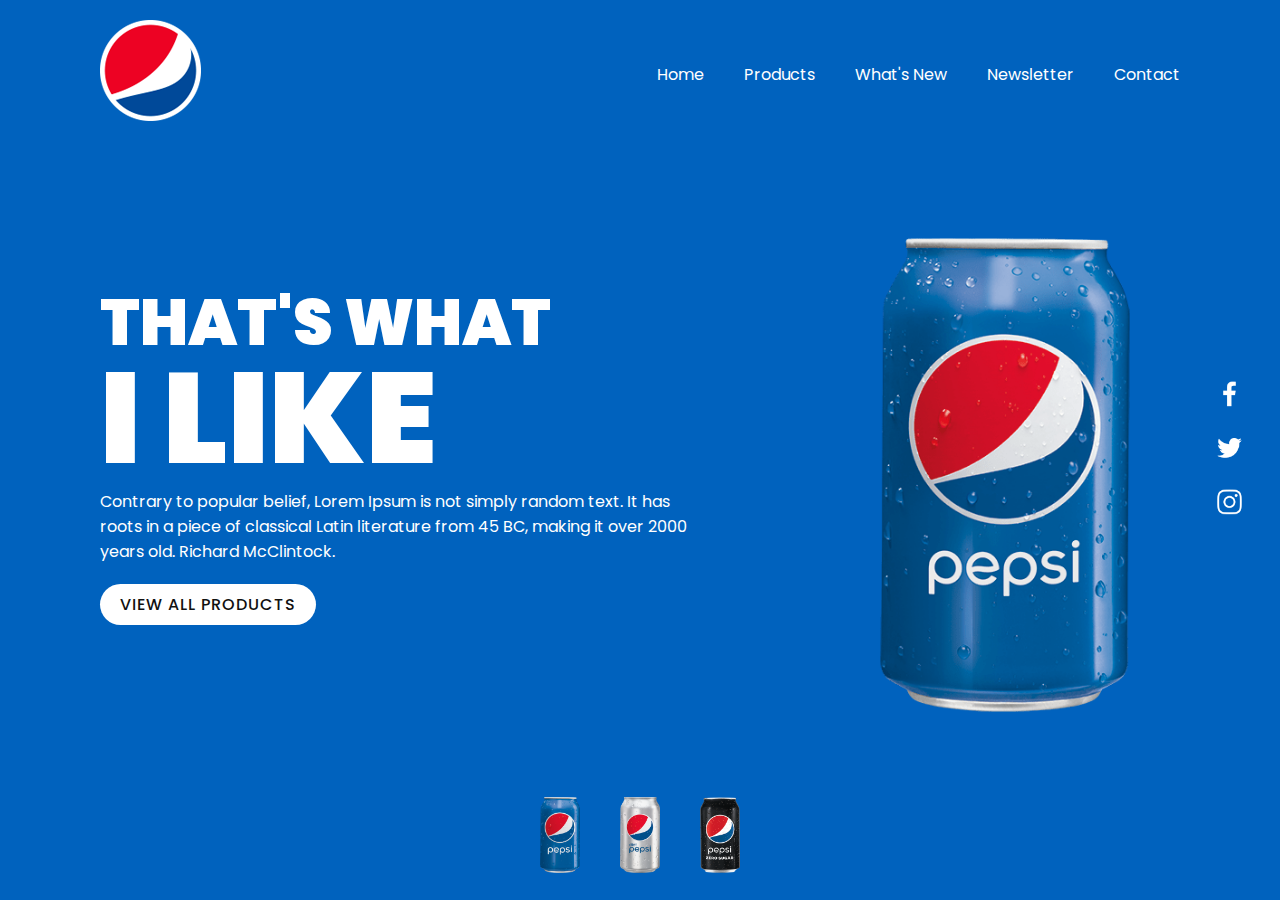
<file: PepsiLandingPage/index.html>
<!DOCTYPE html>
<html lang="en">
<head>
    <meta charset="UTF-8">
    <meta name="viewport" content="width=device-width, initial-scale=1.0">
    <title>Pepsi WebSite Landing Page</title>
    <link rel="stylesheet" href="style.css">
</head>
<body>
    <section class="sec">
        <header>
            <a href="#"><img src="images/logo.png" alt="Pepsi Logo"></a>
            <ul>
                <li><a href="#">Home</a></li>
                <li><a href="#">Products</a></li>
                <li><a href="#">What's New</a></li>
                <li><a href="#">Newsletter</a></li>
                <li><a href="#">Contact</a></li>
            </ul>
        </header>

        <div class="content">
            <div class="textBox">
                <h2>That's What <br><span>I like</span></h2>
                <p>
                    Contrary to popular belief, Lorem Ipsum is 
                    not simply random text. It has roots in a piece 
                    of classical Latin literature from 45 BC, making 
                    it over 2000 years old. Richard McClintock.
                </p>
                <a href="#">View All Products</a>
            </div>
            <div class="imgBox">
                <img src="images/pepsi001.png" class="pepsi">
            </div>
        </div>

        <div class="thumb">
            <ul>
                <li><img src="images/pepsi001.png" onclick="imgSlider('images/pepsi001.png'); changeBgColor('#0062be')" alt=""></ul>
                <li><img src="images/pepsi002.png" onclick="imgSlider('images/pepsi002.png'); changeBgColor('#e60c2c')" alt=""></ul>
                <li><img src="images/pepsi003.png" onclick="imgSlider('images/pepsi003.png'); changeBgColor('#1e1e1e')" alt=""></ul>
            </ul>
            
        </div>

        <div class="sci">
            <ul>
                <li><a href="#"><img src="images/facebook.png" alt=""></a></li>
                <li><a href="#"><img src="images/twitter.png" alt=""></a></li>
                <li><a href="#"><img src="images/instagram.png" alt=""></a></li>
            </ul>
        </div>
    </section>
    <script type="text/javascript">
        function imgSlider(anything) {
            document.querySelector('.pepsi').src = anything;
        };

        function changeBgColor(color) {
            const sec = document.querySelector('.sec');
            sec.style.backgroundColor = color;
        };
    </script>
</body>
</html>
</file>
<file: PepsiLandingPage/style.css>
@import url('https://fonts.googleapis.com/css2?family=Poppins:wght@400;500;700;900&display=swap');

* 
{
    margin: 0;
    padding: 0;
    box-sizing: border-box;
    font-family: 'Poppins', sans-serif;
}

section 
{
    position: relative;
    width: 100%;
    min-height: 100vh;
    padding: 100px;
    display: flex;
    justify-content: space-between;
    align-items: center;
    background-color: #0062be;
    transition: 0.5s;
}

header 
{
    position: absolute;
    top: 0;
    left: 0;
    width: 100%;
    padding: 20px 100px;
    display: flex;
    justify-content: space-between;
    align-items: center;
}

header .logo 
{
    position: relative;
    max-width: 80px;
}

header ul 
{
    position: relative;
    display: flex;
}

header ul li 
{
    list-style: none;
}

header ul li a 
{
    display: inline-block;
    font-weight: 400;
    margin-left: 40px;
    color: #fff;
    text-decoration: none;
}

.content 
{
    position: relative;
    width: 100%;
    display: flex;
    justify-content: space-between;
    align-items: center;
}

.content .textBox 
{
    position: relative;
    max-width: 600px;
}

.content .textBox h2 
{
    color: #fff;
    font-size: 4em;
    line-height: 1.5em;
    font-weight: 900;
    text-transform: uppercase;

}

.content .textBox h2 span 
{
    font-size: 2em;
}

.content .textBox p 
{
    color: #fff;
}

.content .textBox a 
{
    display: inline-block;
    padding: 8px 20px;
    margin-top: 20px;
    background: #fff;
    color: #111;
    border-radius: 40px;
    font-weight: 500;
    letter-spacing: 1px;
    text-decoration: none;
    text-transform: uppercase;
}

.content .imgBox 
{
    width: 500px;
    display: flex;
    padding-right: 50px;
    margin-top: 50px;
    justify-content: flex-end;
}

.content .imgBox img 
{
    max-width: 250px;
}

.thumb 
{
    position: absolute;
    left:50%;
    bottom: 20px;
    transform: translateX(-50%);
    display: flex;
}

.thumb li 
{
    list-style: none;
    display: inline-block;
    margin: 0 20px;
    cursor: pointer;
    transition: 0.5s;
}

.thumb li:hover 
{
    transform: translateY(-15px)
}

.thumb li img 
{
max-width: 40px;
}

.sci ul
{
    position: absolute;
    top: 50%;
    right: 30px;
    transform: translateY(-50%);
    display: flex;
    justify-content: center;
    align-items: center;
    flex-direction: column;
}

.sci ul li 
{
    list-style: none;
}

.sci ul li a
{
    display: inline-block;
    filter: invert(1);
    margin: 5px 0; 
    transform: scale(0.6);
    transition: 0.2s
}
.sci ul li a:hover
{
    transform: scale(0.9)
}
</file>
